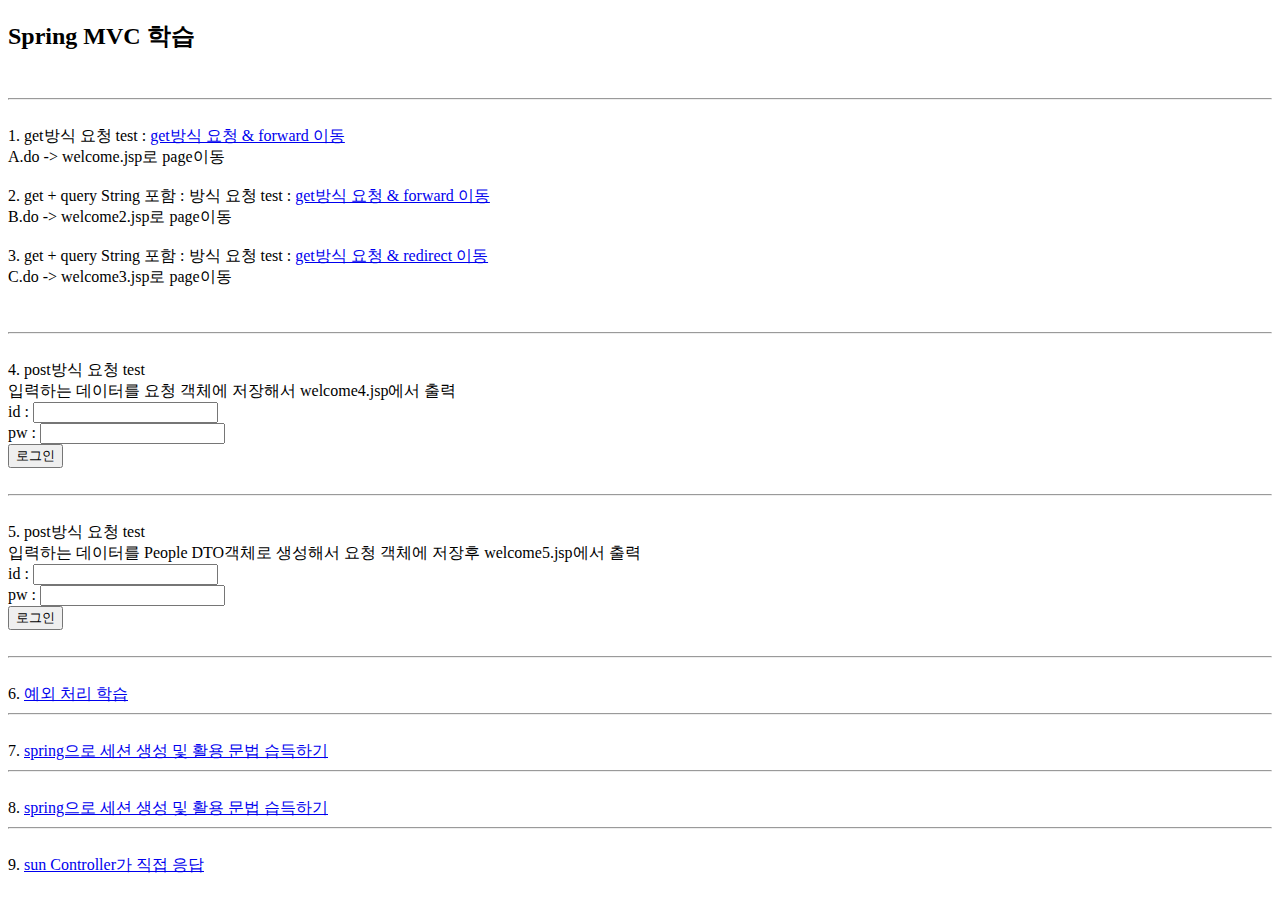
<file: step12_springMVCTest2/WebContent/index.html>
<!DOCTYPE html>
<html>
<head>
<meta charset="EUC-KR">
<title>index.html</title>
</head>
<body>
	<h2>Spring MVC �н�</h2>
	<br><hr><br>
	
	1. get��� ��û test : <a href="A.do">get��� ��û & forward �̵�</a>
	<br> A.do -> welcome.jsp�� page�̵�<br><br>
	
	2. get + query String ���� : ��� ��û test : 
			<a href="B.do?name=master">get��� ��û  & forward �̵� </a>
	<br> B.do -> welcome2.jsp�� page�̵�<br><br>
	
	
	3. get + query String ���� : ��� ��û test : 
			<a href="C.do?name=master">get��� ��û & redirect �̵�</a>
	<br> C.do -> welcome3.jsp�� page�̵�<br><br>
	
	
	<br><hr><br>
	4. post��� ��û test<br>
	�Է��ϴ� �����͸� ��û ��ü�� �����ؼ� welcome4.jsp���� ���<br>
	<form action="D.do" method="post">
		id : <input type="text" name="id"><br>
		pw : <input type="password" name="pw"><br>
		<input type="submit" value="�α���"><br>
	</form>
	
	
	
	<br><hr><br>
	5. post��� ��û test<br>
	�Է��ϴ� �����͸� People DTO��ü�� �����ؼ� ��û ��ü�� ������ welcome5.jsp���� ���<br>
	<form action="E.do" method="post">
		id : <input type="text" name="id"><br>
		pw : <input type="password" name="pw"><br>
		<input type="submit" value="�α���"><br>
	</form>
	
	<br><hr><br>
	6. <a href="F.do">���� ó�� �н� </a>
	
	
	<br><hr><br>
	7. <a href="G.do?id=master">spring���� ���� ���� �� Ȱ�� ���� �����ϱ� </a>
	
	<br><hr><br>
	8. <a href="H.do?kodb=one&key=two&key2=three">spring���� ���� ���� �� Ȱ�� ���� �����ϱ� </a>
	
	<br><hr><br>
	9. <a href="responseBody.jsp">sun Controller�� ���� ����</a>
</body>
</html>
</file>
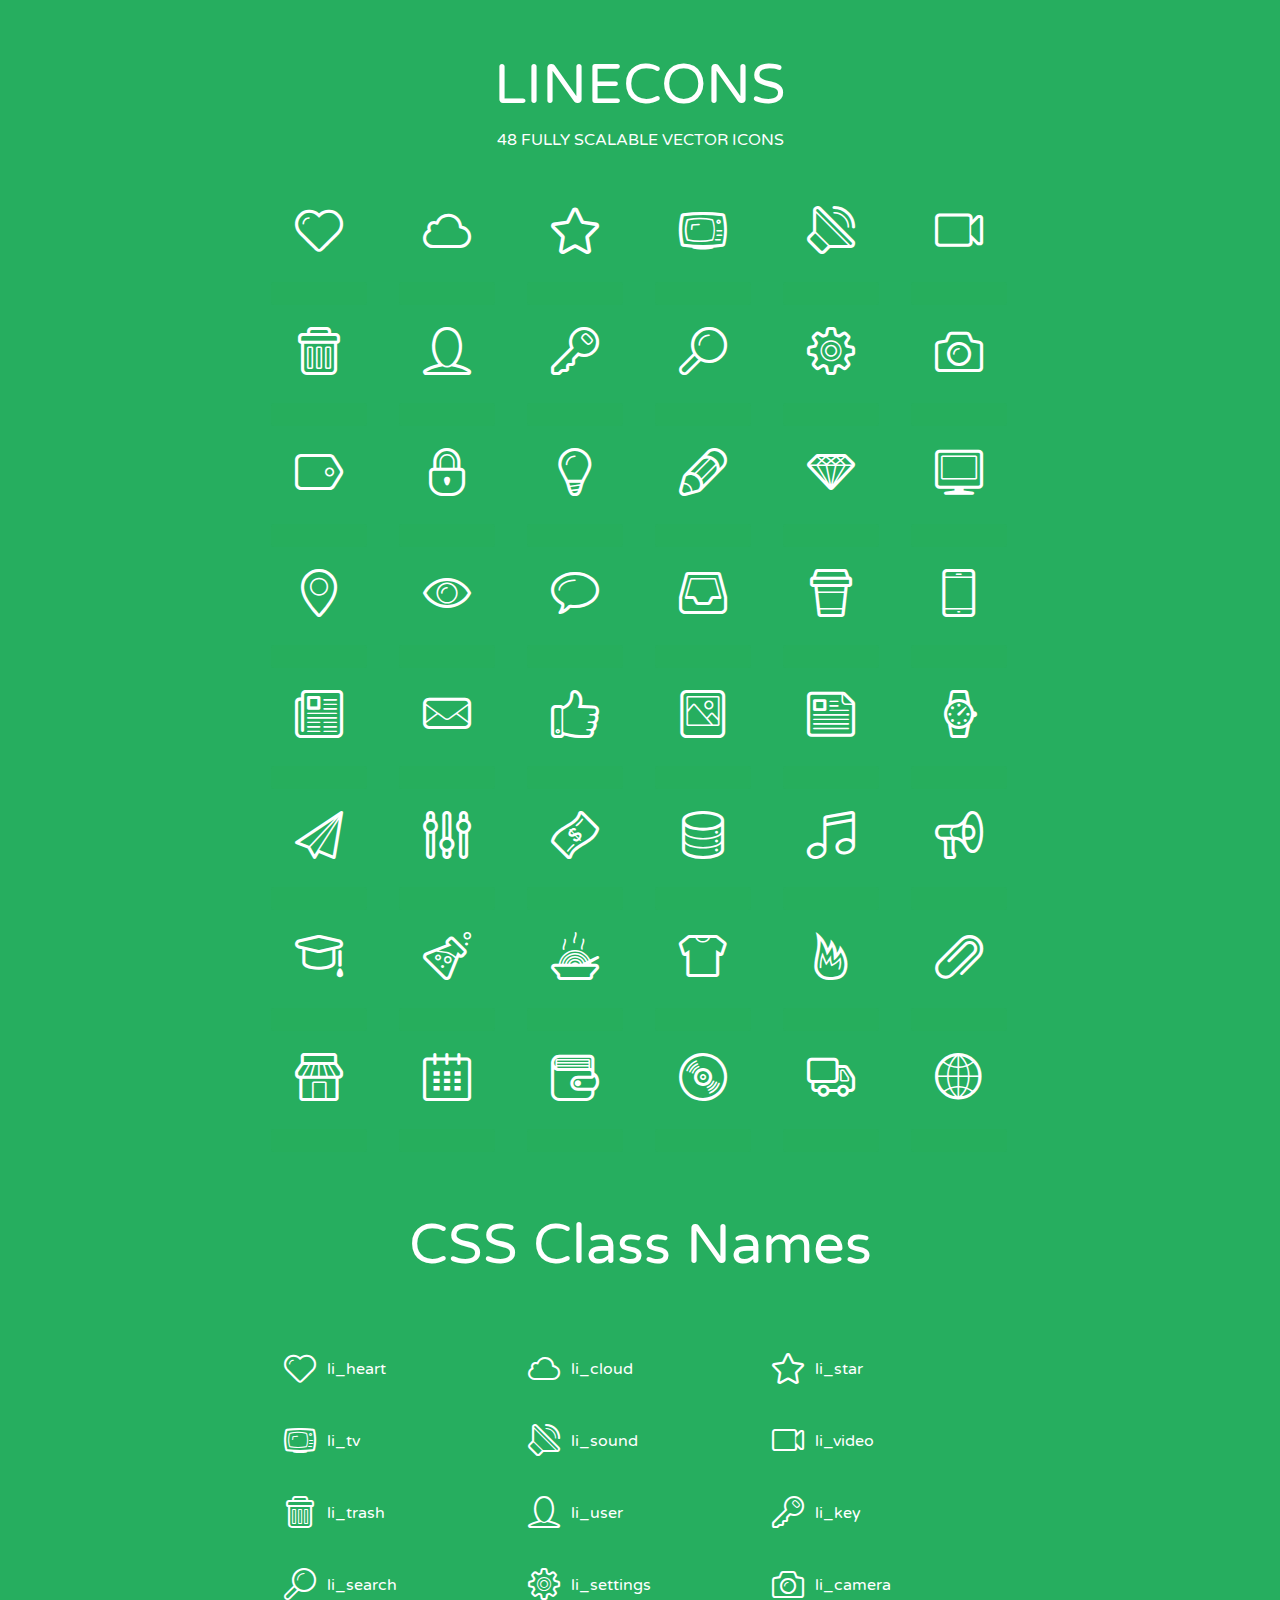
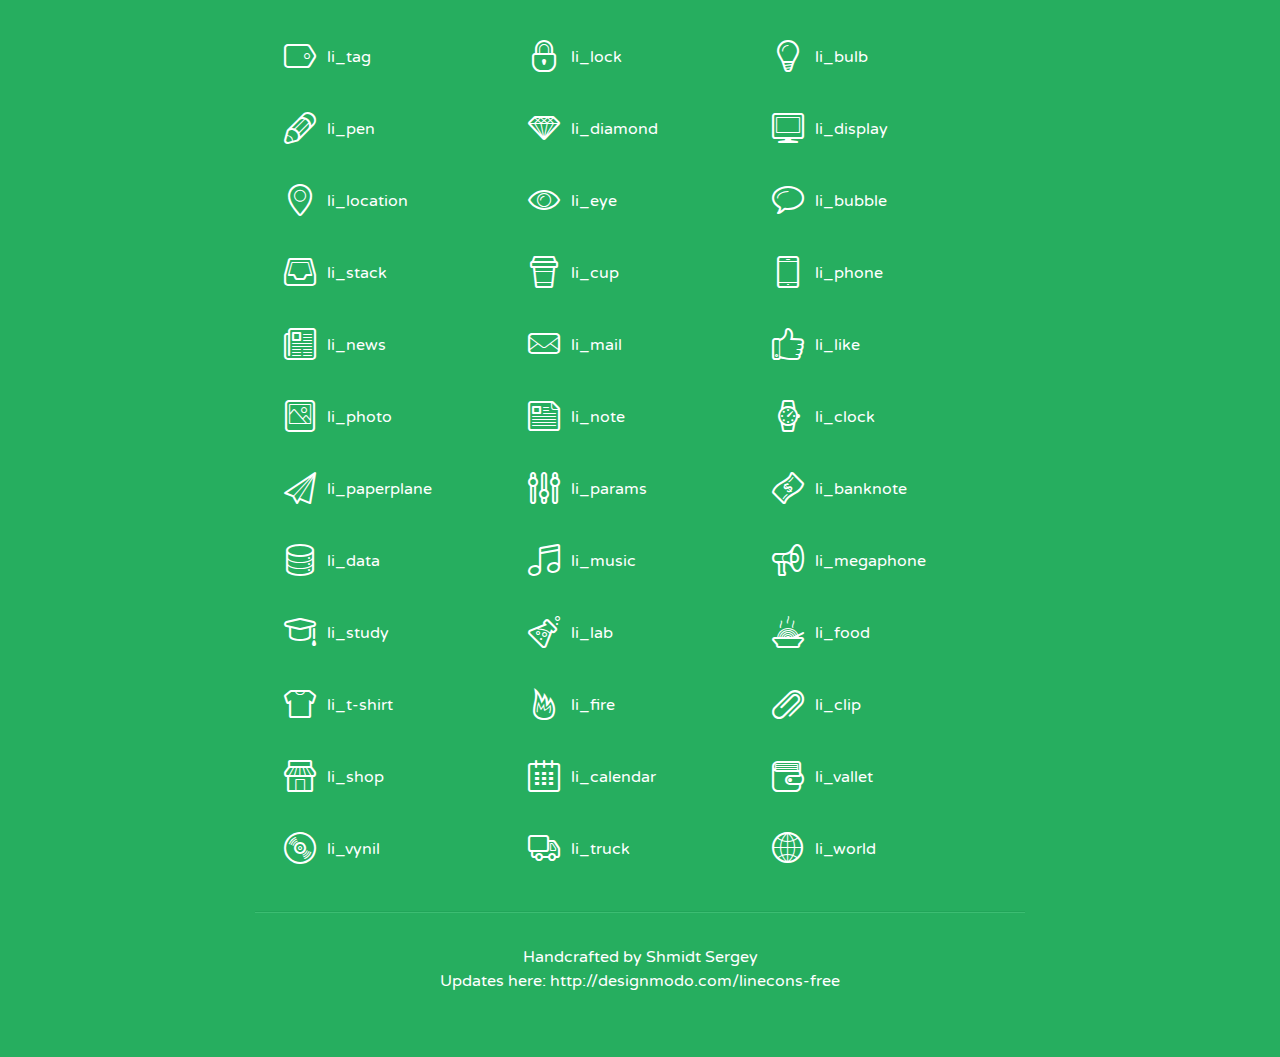
<file: WebContent/assets/lineicons/index.html>
<!doctype html>
<html>
<head>
<title>LINECONS - 48 Fully Scalable Vector Icons</title>
<link rel="stylesheet" href="style.css" />
<link href='http://fonts.googleapis.com/css?family=Varela+Round' rel='stylesheet' type='text/css'>
<!--[if lte IE 7]><script src="lte-ie7.js"></script><![endif]-->

<!-- 

Thanks http://icomoon.io/app/ for amazing service!

-->


<style>
	section, header, footer {display: block;}
	body {
		font-family: 'Varela Round', sans-serif;
		color: #333333;
		line-height: 1.5;
		font-size: 16px;
		background:#26ae5f;
		color:white;
		-moz-text-shadow: 0 1px 1px rgba(0, 0, 0, 0.21);
		-webkit-text-shadow: 0 1px 1px rgba(0, 0, 0, 0.21);
	}
	* {
		-moz-box-sizing: border-box;
		-webkit-box-sizing: border-box;
		box-sizing: border-box;
		margin: 0;
		padding: 0;
	}
	.glyph {
		float: left;
		text-align: center;
		padding: .5em;
		margin: 0 .5em;
		width: 7em;
		border-radius: .375em;
		top:0;
		position:relative;
		-webkit-transition:0.2s ease-in;
		-o-transition:0.2s ease-in;
		-moz-transition:0.2s ease-in;
		-ie-transition:0.2s ease-in;
		transition:0.2s ease-in;
	}
	.glyph input {
		width: 100%;
		text-align: center;
		font-family: consolas, monospace;
		border-radius:3px;
		border:none;
		padding:4px;
		background:#26AE5C;
		color:#26AE5C;
		-webkit-transition:0.2s ease-in;
		-o-transition:0.2s ease-in;
		-moz-transition:0.2s ease-in;
		-ie-transition:0.2s ease-in;
		transition:0.2s ease-in;
	}
	.glyph:hover input {
		background:#26ae5f;
		padding:4px;
		color:#ffffff;
	}
	.glyph:hover {
		-webkit-transition: all 0.5s ease-out;
		background:#222821;
		color:#fff;
		text-shadow: none;
		-moz-text-shadow: none;
		-webkit-text-shadow: none;
		top:-5px;
		position:relative;
	}
	.glyph input, .mtm {
		margin-top: .75em;
	}
	.w-main {
		width: 770px;
		text-align:center;
	}
	.centered {
		margin-left: auto;
		margin-right: auto;
	}
	.fs1 {
		font-size: 3em;
	}
	header {
		margin: 2em 0;
		padding-bottom: .5em;
	}
	header h1 {
		font-size: 3.5em;
		font-weight: normal;
	}
	.clearfix:before, .clearfix:after { content: ""; display: table; }
	.clearfix:after, .clear { clear: both; }
	footer {
		margin: 2em 0;
		padding: 2em 0;
		border-top: 1px solid rgb(60, 189, 114);
		box-shadow: 0 -1px rgb(33, 165, 89);
	}
	a, a:visited {
		color: #ffffff; text-decoration:none;
	}
	a:hover, a:focus {color: #222821; text-decoration:none;}
	.box1 {
		display: inline-block;
		width: 14em;
		padding: .25em .5em;
		margin: .5em 1em .5em 0;
		text-align:left;
		
	}
	.box1 span { 
		font-size:2em;
		position: relative;
		top: 0.25em;
		margin-right: 0.1em;
	}
</style>
</head>
<body>
	<div class="w-main centered">
	<section class="mtm clearfix" id="glyphs">
	<header>
		<h1>LINECONS</h1>
		<p>48 FULLY SCALABLE VECTOR ICONS</p>
	</header>
	<div class="glyph">
		<div class="fs1" aria-hidden="true" data-icon="&#xe000;"></div>
		<input type="text" readonly="readonly" value="&amp;#xe000;" />
	</div>
	<div class="glyph">
		<div class="fs1" aria-hidden="true" data-icon="&#xe001;"></div>
		<input type="text" readonly="readonly" value="&amp;#xe001;" />
	</div>
	<div class="glyph">
		<div class="fs1" aria-hidden="true" data-icon="&#xe002;"></div>
		<input type="text" readonly="readonly" value="&amp;#xe002;" />
	</div>
	<div class="glyph">
		<div class="fs1" aria-hidden="true" data-icon="&#xe003;"></div>
		<input type="text" readonly="readonly" value="&amp;#xe003;" />
	</div>
	<div class="glyph">
		<div class="fs1" aria-hidden="true" data-icon="&#xe004;"></div>
		<input type="text" readonly="readonly" value="&amp;#xe004;" />
	</div>
	<div class="glyph">
		<div class="fs1" aria-hidden="true" data-icon="&#xe005;"></div>
		<input type="text" readonly="readonly" value="&amp;#xe005;" />
	</div>
	<div class="glyph">
		<div class="fs1" aria-hidden="true" data-icon="&#xe006;"></div>
		<input type="text" readonly="readonly" value="&amp;#xe006;" />
	</div>
	<div class="glyph">
		<div class="fs1" aria-hidden="true" data-icon="&#xe007;"></div>
		<input type="text" readonly="readonly" value="&amp;#xe007;" />
	</div>
	<div class="glyph">
		<div class="fs1" aria-hidden="true" data-icon="&#xe008;"></div>
		<input type="text" readonly="readonly" value="&amp;#xe008;" />
	</div>
	<div class="glyph">
		<div class="fs1" aria-hidden="true" data-icon="&#xe009;"></div>
		<input type="text" readonly="readonly" value="&amp;#xe009;" />
	</div>
	<div class="glyph">
		<div class="fs1" aria-hidden="true" data-icon="&#xe00a;"></div>
		<input type="text" readonly="readonly" value="&amp;#xe00a;" />
	</div>
	<div class="glyph">
		<div class="fs1" aria-hidden="true" data-icon="&#xe00b;"></div>
		<input type="text" readonly="readonly" value="&amp;#xe00b;" />
	</div>
	<div class="glyph">
		<div class="fs1" aria-hidden="true" data-icon="&#xe00c;"></div>
		<input type="text" readonly="readonly" value="&amp;#xe00c;" />
	</div>
	<div class="glyph">
		<div class="fs1" aria-hidden="true" data-icon="&#xe00d;"></div>
		<input type="text" readonly="readonly" value="&amp;#xe00d;" />
	</div>
	<div class="glyph">
		<div class="fs1" aria-hidden="true" data-icon="&#xe00e;"></div>
		<input type="text" readonly="readonly" value="&amp;#xe00e;" />
	</div>
	<div class="glyph">
		<div class="fs1" aria-hidden="true" data-icon="&#xe00f;"></div>
		<input type="text" readonly="readonly" value="&amp;#xe00f;" />
	</div>
	<div class="glyph">
		<div class="fs1" aria-hidden="true" data-icon="&#xe010;"></div>
		<input type="text" readonly="readonly" value="&amp;#xe010;" />
	</div>
	<div class="glyph">
		<div class="fs1" aria-hidden="true" data-icon="&#xe011;"></div>
		<input type="text" readonly="readonly" value="&amp;#xe011;" />
	</div>
	<div class="glyph">
		<div class="fs1" aria-hidden="true" data-icon="&#xe012;"></div>
		<input type="text" readonly="readonly" value="&amp;#xe012;" />
	</div>
	<div class="glyph">
		<div class="fs1" aria-hidden="true" data-icon="&#xe013;"></div>
		<input type="text" readonly="readonly" value="&amp;#xe013;" />
	</div>
	<div class="glyph">
		<div class="fs1" aria-hidden="true" data-icon="&#xe014;"></div>
		<input type="text" readonly="readonly" value="&amp;#xe014;" />
	</div>
	<div class="glyph">
		<div class="fs1" aria-hidden="true" data-icon="&#xe015;"></div>
		<input type="text" readonly="readonly" value="&amp;#xe015;" />
	</div>
	<div class="glyph">
		<div class="fs1" aria-hidden="true" data-icon="&#xe016;"></div>
		<input type="text" readonly="readonly" value="&amp;#xe016;" />
	</div>
	<div class="glyph">
		<div class="fs1" aria-hidden="true" data-icon="&#xe017;"></div>
		<input type="text" readonly="readonly" value="&amp;#xe017;" />
	</div>
	<div class="glyph">
		<div class="fs1" aria-hidden="true" data-icon="&#xe018;"></div>
		<input type="text" readonly="readonly" value="&amp;#xe018;" />
	</div>
	<div class="glyph">
		<div class="fs1" aria-hidden="true" data-icon="&#xe019;"></div>
		<input type="text" readonly="readonly" value="&amp;#xe019;" />
	</div>
	<div class="glyph">
		<div class="fs1" aria-hidden="true" data-icon="&#xe01a;"></div>
		<input type="text" readonly="readonly" value="&amp;#xe01a;" />
	</div>
	<div class="glyph">
		<div class="fs1" aria-hidden="true" data-icon="&#xe01b;"></div>
		<input type="text" readonly="readonly" value="&amp;#xe01b;" />
	</div>
	<div class="glyph">
		<div class="fs1" aria-hidden="true" data-icon="&#xe01c;"></div>
		<input type="text" readonly="readonly" value="&amp;#xe01c;" />
	</div>
	<div class="glyph">
		<div class="fs1" aria-hidden="true" data-icon="&#xe01d;"></div>
		<input type="text" readonly="readonly" value="&amp;#xe01d;" />
	</div>
	<div class="glyph">
		<div class="fs1" aria-hidden="true" data-icon="&#xe01e;"></div>
		<input type="text" readonly="readonly" value="&amp;#xe01e;" />
	</div>
	<div class="glyph">
		<div class="fs1" aria-hidden="true" data-icon="&#xe01f;"></div>
		<input type="text" readonly="readonly" value="&amp;#xe01f;" />
	</div>
	<div class="glyph">
		<div class="fs1" aria-hidden="true" data-icon="&#xe020;"></div>
		<input type="text" readonly="readonly" value="&amp;#xe020;" />
	</div>
	<div class="glyph">
		<div class="fs1" aria-hidden="true" data-icon="&#xe021;"></div>
		<input type="text" readonly="readonly" value="&amp;#xe021;" />
	</div>
	<div class="glyph">
		<div class="fs1" aria-hidden="true" data-icon="&#xe022;"></div>
		<input type="text" readonly="readonly" value="&amp;#xe022;" />
	</div>
	<div class="glyph">
		<div class="fs1" aria-hidden="true" data-icon="&#xe023;"></div>
		<input type="text" readonly="readonly" value="&amp;#xe023;" />
	</div>
	<div class="glyph">
		<div class="fs1" aria-hidden="true" data-icon="&#xe024;"></div>
		<input type="text" readonly="readonly" value="&amp;#xe024;" />
	</div>
	<div class="glyph">
		<div class="fs1" aria-hidden="true" data-icon="&#xe025;"></div>
		<input type="text" readonly="readonly" value="&amp;#xe025;" />
	</div>
	<div class="glyph">
		<div class="fs1" aria-hidden="true" data-icon="&#xe026;"></div>
		<input type="text" readonly="readonly" value="&amp;#xe026;" />
	</div>
	<div class="glyph">
		<div class="fs1" aria-hidden="true" data-icon="&#xe027;"></div>
		<input type="text" readonly="readonly" value="&amp;#xe027;" />
	</div>
	<div class="glyph">
		<div class="fs1" aria-hidden="true" data-icon="&#xe028;"></div>
		<input type="text" readonly="readonly" value="&amp;#xe028;" />
	</div>
	<div class="glyph">
		<div class="fs1" aria-hidden="true" data-icon="&#xe029;"></div>
		<input type="text" readonly="readonly" value="&amp;#xe029;" />
	</div>
	<div class="glyph">
		<div class="fs1" aria-hidden="true" data-icon="&#xe02a;"></div>
		<input type="text" readonly="readonly" value="&amp;#xe02a;" />
	</div>
	<div class="glyph">
		<div class="fs1" aria-hidden="true" data-icon="&#xe02b;"></div>
		<input type="text" readonly="readonly" value="&amp;#xe02b;" />
	</div>
	<div class="glyph">
		<div class="fs1" aria-hidden="true" data-icon="&#xe02c;"></div>
		<input type="text" readonly="readonly" value="&amp;#xe02c;" />
	</div>
	<div class="glyph">
		<div class="fs1" aria-hidden="true" data-icon="&#xe02d;"></div>
		<input type="text" readonly="readonly" value="&amp;#xe02d;" />
	</div>
	<div class="glyph">
		<div class="fs1" aria-hidden="true" data-icon="&#xe02e;"></div>
		<input type="text" readonly="readonly" value="&amp;#xe02e;" />
	</div>
	<div class="glyph">
		<div class="fs1" aria-hidden="true" data-icon="&#xe02f;"></div>
		<input type="text" readonly="readonly" value="&amp;#xe02f;" />
	</div>
	</section>
	<div class="clear"></div>
	<section class="mtm clearfix" id="glyphs">
	<header>
		<h1>CSS Class Names</h1>
	</header>
	<span class="box1">
		<span aria-hidden="true" class="li_heart"></span>
		&nbsp;li_heart
	</span>
	<span class="box1">
		<span aria-hidden="true" class="li_cloud"></span>
		&nbsp;li_cloud
	</span>
	<span class="box1">
		<span aria-hidden="true" class="li_star"></span>
		&nbsp;li_star
	</span>
	<span class="box1">
		<span aria-hidden="true" class="li_tv"></span>
		&nbsp;li_tv
	</span>
	<span class="box1">
		<span aria-hidden="true" class="li_sound"></span>
		&nbsp;li_sound
	</span>
	<span class="box1">
		<span aria-hidden="true" class="li_video"></span>
		&nbsp;li_video
	</span>
	<span class="box1">
		<span aria-hidden="true" class="li_trash"></span>
		&nbsp;li_trash
	</span>
	<span class="box1">
		<span aria-hidden="true" class="li_user"></span>
		&nbsp;li_user
	</span>
	<span class="box1">
		<span aria-hidden="true" class="li_key"></span>
		&nbsp;li_key
	</span>
	<span class="box1">
		<span aria-hidden="true" class="li_search"></span>
		&nbsp;li_search
	</span>
	<span class="box1">
		<span aria-hidden="true" class="li_settings"></span>
		&nbsp;li_settings
	</span>
	<span class="box1">
		<span aria-hidden="true" class="li_camera"></span>
		&nbsp;li_camera
	</span>
	<span class="box1">
		<span aria-hidden="true" class="li_tag"></span>
		&nbsp;li_tag
	</span>
	<span class="box1">
		<span aria-hidden="true" class="li_lock"></span>
		&nbsp;li_lock
	</span>
	<span class="box1">
		<span aria-hidden="true" class="li_bulb"></span>
		&nbsp;li_bulb
	</span>
	<span class="box1">
		<span aria-hidden="true" class="li_pen"></span>
		&nbsp;li_pen
	</span>
	<span class="box1">
		<span aria-hidden="true" class="li_diamond"></span>
		&nbsp;li_diamond
	</span>
	<span class="box1">
		<span aria-hidden="true" class="li_display"></span>
		&nbsp;li_display
	</span>
	<span class="box1">
		<span aria-hidden="true" class="li_location"></span>
		&nbsp;li_location
	</span>
	<span class="box1">
		<span aria-hidden="true" class="li_eye"></span>
		&nbsp;li_eye
	</span>
	<span class="box1">
		<span aria-hidden="true" class="li_bubble"></span>
		&nbsp;li_bubble
	</span>
	<span class="box1">
		<span aria-hidden="true" class="li_stack"></span>
		&nbsp;li_stack
	</span>
	<span class="box1">
		<span aria-hidden="true" class="li_cup"></span>
		&nbsp;li_cup
	</span>
	<span class="box1">
		<span aria-hidden="true" class="li_phone"></span>
		&nbsp;li_phone
	</span>
	<span class="box1">
		<span aria-hidden="true" class="li_news"></span>
		&nbsp;li_news
	</span>
	<span class="box1">
		<span aria-hidden="true" class="li_mail"></span>
		&nbsp;li_mail
	</span>
	<span class="box1">
		<span aria-hidden="true" class="li_like"></span>
		&nbsp;li_like
	</span>
	<span class="box1">
		<span aria-hidden="true" class="li_photo"></span>
		&nbsp;li_photo
	</span>
	<span class="box1">
		<span aria-hidden="true" class="li_note"></span>
		&nbsp;li_note
	</span>
	<span class="box1">
		<span aria-hidden="true" class="li_clock"></span>
		&nbsp;li_clock
	</span>
	<span class="box1">
		<span aria-hidden="true" class="li_paperplane"></span>
		&nbsp;li_paperplane
	</span>
	<span class="box1">
		<span aria-hidden="true" class="li_params"></span>
		&nbsp;li_params
	</span>
	<span class="box1">
		<span aria-hidden="true" class="li_banknote"></span>
		&nbsp;li_banknote
	</span>
	<span class="box1">
		<span aria-hidden="true" class="li_data"></span>
		&nbsp;li_data
	</span>
	<span class="box1">
		<span aria-hidden="true" class="li_music"></span>
		&nbsp;li_music
	</span>
	<span class="box1">
		<span aria-hidden="true" class="li_megaphone"></span>
		&nbsp;li_megaphone
	</span>
	<span class="box1">
		<span aria-hidden="true" class="li_study"></span>
		&nbsp;li_study
	</span>
	<span class="box1">
		<span aria-hidden="true" class="li_lab"></span>
		&nbsp;li_lab
	</span>
	<span class="box1">
		<span aria-hidden="true" class="li_food"></span>
		&nbsp;li_food
	</span>
	<span class="box1">
		<span aria-hidden="true" class="li_t-shirt"></span>
		&nbsp;li_t-shirt
	</span>
	<span class="box1">
		<span aria-hidden="true" class="li_fire"></span>
		&nbsp;li_fire
	</span>
	<span class="box1">
		<span aria-hidden="true" class="li_clip"></span>
		&nbsp;li_clip
	</span>
	<span class="box1">
		<span aria-hidden="true" class="li_shop"></span>
		&nbsp;li_shop
	</span>
	<span class="box1">
		<span aria-hidden="true" class="li_calendar"></span>
		&nbsp;li_calendar
	</span>
	<span class="box1">
		<span aria-hidden="true" class="li_vallet"></span>
		&nbsp;li_vallet
	</span>
	<span class="box1">
		<span aria-hidden="true" class="li_vynil"></span>
		&nbsp;li_vynil
	</span>
	<span class="box1">
		<span aria-hidden="true" class="li_truck"></span>
		&nbsp;li_truck
	</span>
	<span class="box1">
		<span aria-hidden="true" class="li_world"></span>
		&nbsp;li_world
	</span>
	</section>
	<footer>
		<p>Handcrafted by <a href="http://shmidt.in">Shmidt Sergey</a></p>
		<p>Updates here: <a href="http://designmodo.com/linecons-free">http://designmodo.com/linecons-free</a></p>
	</footer>
	</div>
	<script>
	document.getElementById("glyphs").addEventListener("click", function(e) {
		var target = e.target;
		if (target.tagName === "INPUT") {
			target.select();
		}
	});
	</script>
</body>
</html>
</file>
<file: WebContent/assets/lineicons/style.css>
@font-face {
	font-family: 'linecons';
	src:url('fonts/linecons.eot');
}
@font-face {
	font-family: 'linecons';
	src: url([data-uri]) format('svg'),
		 url([data-uri]) format('truetype');
	font-weight: normal;
	font-style: normal;
}

/* Use the following CSS code if you want to use data attributes for inserting your icons */
[data-icon]:before {
	font-family: 'linecons';
	content: attr(data-icon);
	speak: none;
	font-weight: normal;
	line-height: 1;
	-webkit-font-smoothing: antialiased;
}

/* Use the following CSS code if you want to have a class per icon */
[class^="li_"]:before, [class*=" li_"]:before {
	font-family: 'linecons';
	font-style: normal;
	speak: none;
	font-weight: normal;
	line-height: 1;
	-webkit-font-smoothing: antialiased;
}
.li_heart:before {
	content: "\e000";
}
.li_cloud:before {
	content: "\e001";
}
.li_star:before {
	content: "\e002";
}
.li_tv:before {
	content: "\e003";
}
.li_sound:before {
	content: "\e004";
}
.li_video:before {
	content: "\e005";
}
.li_trash:before {
	content: "\e006";
}
.li_user:before {
	content: "\e007";
}
.li_key:before {
	content: "\e008";
}
.li_search:before {
	content: "\e009";
}
.li_settings:before {
	content: "\e00a";
}
.li_camera:before {
	content: "\e00b";
}
.li_tag:before {
	content: "\e00c";
}
.li_lock:before {
	content: "\e00d";
}
.li_bulb:before {
	content: "\e00e";
}
.li_pen:before {
	content: "\e00f";
}
.li_diamond:before {
	content: "\e010";
}
.li_display:before {
	content: "\e011";
}
.li_location:before {
	content: "\e012";
}
.li_eye:before {
	content: "\e013";
}
.li_bubble:before {
	content: "\e014";
}
.li_stack:before {
	content: "\e015";
}
.li_cup:before {
	content: "\e016";
}
.li_phone:before {
	content: "\e017";
}
.li_news:before {
	content: "\e018";
}
.li_mail:before {
	content: "\e019";
}
.li_like:before {
	content: "\e01a";
}
.li_photo:before {
	content: "\e01b";
}
.li_note:before {
	content: "\e01c";
}
.li_clock:before {
	content: "\e01d";
}
.li_paperplane:before {
	content: "\e01e";
}
.li_params:before {
	content: "\e01f";
}
.li_banknote:before {
	content: "\e020";
}
.li_data:before {
	content: "\e021";
}
.li_music:before {
	content: "\e022";
}
.li_megaphone:before {
	content: "\e023";
}
.li_study:before {
	content: "\e024";
}
.li_lab:before {
	content: "\e025";
}
.li_food:before {
	content: "\e026";
}
.li_t-shirt:before {
	content: "\e027";
}
.li_fire:before {
	content: "\e028";
}
.li_clip:before {
	content: "\e029";
}
.li_shop:before {
	content: "\e02a";
}
.li_calendar:before {
	content: "\e02b";
}
.li_vallet:before {
	content: "\e02c";
}
.li_vynil:before {
	content: "\e02d";
}
.li_truck:before {
	content: "\e02e";
}
.li_world:before {
	content: "\e02f";
}
</file>
